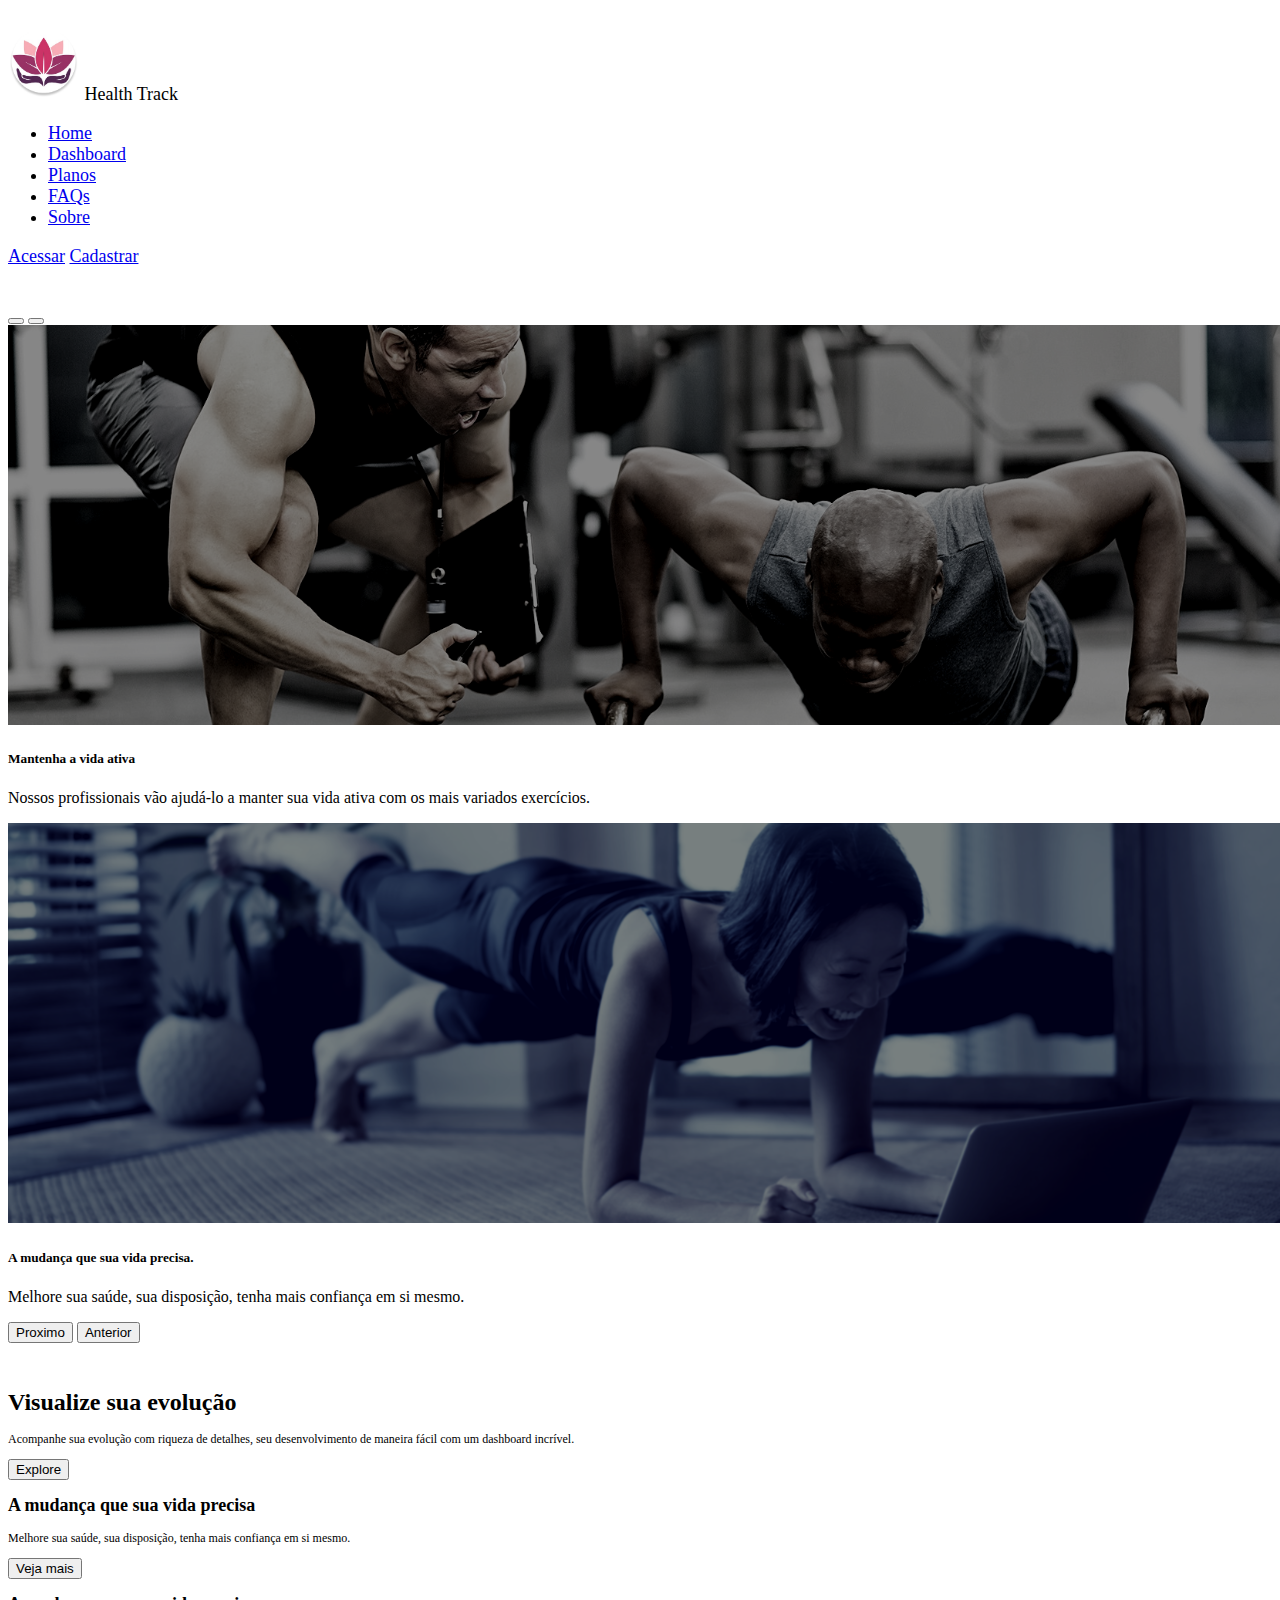
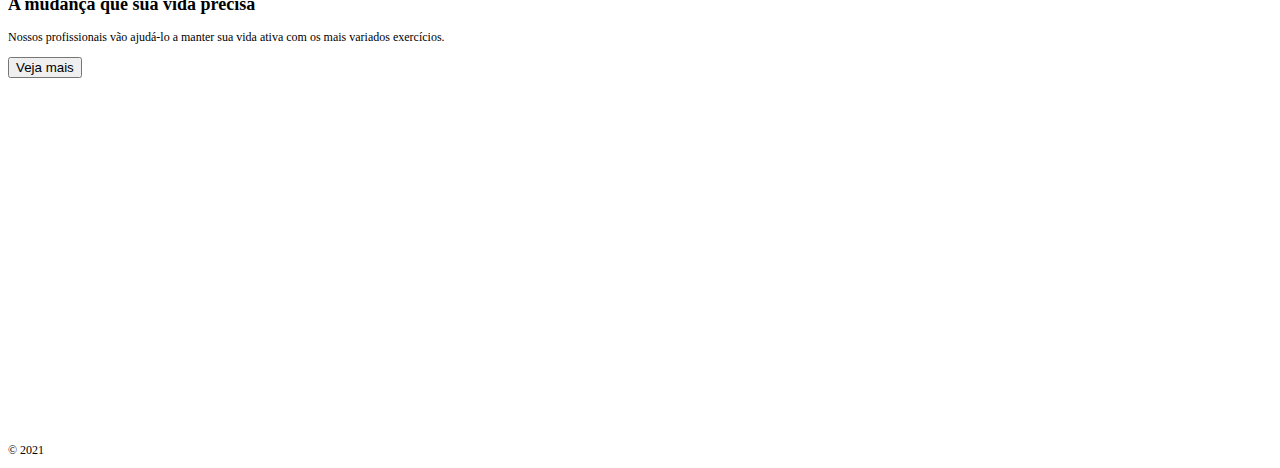
<file: index.html>
<!doctype html>
<html lang="pt-br">
  <head>
    <meta charset="utf-8">
    <meta name="viewport" content="width=device-width, initial-scale=1">

    <link href="https://cdn.jsdelivr.net/npm/bootstrap@5.0.0-beta3/dist/css/bootstrap.min.css" rel="stylesheet" integrity="sha384-eOJMYsd53ii+scO/bJGFsiCZc+5NDVN2yr8+0RDqr0Ql0h+rP48ckxlpbzKgwra6" crossorigin="anonymous">

    <link href="styles.css" rel="stylesheet">

    <title>Dashboard - HealthTrack</title>
  </head>
  <body>
    <div class="container">
      <div class="row">
        <header>
          <div class="container">
            <header class="d-flex flex-wrap align-items-center justify-content-center justify-content-md-between py-3 mb-4 border-bottom">
              <img class="mb-4" src="imagens/logo_healthtrack.png" alt="" width="72" height="72">
              <span class="fs-4">Health Track</span>
        
              <ul class="nav col-12 col-md-auto mb-2 justify-content-center mb-md-0">
                <li><a href="index.html" class="nav-link px-2 link-secondary">Home</a></li>
                <li><a href="dashboard.html" class="nav-link px-2 link-dark">Dashboard</a></li>
                <li><a href="planos.html" class="nav-link px-2 link-dark">Planos</a></li>
                <li><a href="#" class="nav-link px-2 link-dark">FAQs</a></li>
                <li><a href="#" class="nav-link px-2 link-dark">Sobre</a></li>
              </ul>
        
              <div class="col-md-3 text-end">
                <a href="login_email.html" class="btn btn-outline-primary me-2" role="button">Acessar</a>
                <a href="cadastro.html" class="btn btn-primary" role="button">Cadastrar</a>
              </div>
            </header>
          </div>
        </header>
      </div>

      <div class="row">
        <div id="carouselExampleCaptions" class="carousel slide" data-bs-ride="carousel">
          <div class="carousel-indicators dark-overlay">
            <button type="button" data-bs-target="#carouselExampleCaptions" data-bs-slide-to="0" class="active" aria-current="true" aria-label="Slide 1"></button>
            <button type="button" data-bs-target="#carouselExampleCaptions" data-bs-slide-to="1" aria-label="Slide 2"></button>
          </div>
          <div class="carousel-inner">
            <div class="carousel-item active">
              <img src="imagens/carousel-personaltrainer.png" class="img-carousel bd-placeholder-img bd-placeholder-img-lg d-block w-100" width="1296" height="400" xmlns="http://www.w3.org/2000/svg" role="img" aria-label="Placeholder: First slide" preserveAspectRatio="xMidYMid slice" focusable="false">
              <!--<svg class="bd-placeholder-img bd-placeholder-img-lg d-block w-100" width="800" height="400" xmlns="http://www.w3.org/2000/svg" role="img" aria-label="Placeholder: First slide" preserveAspectRatio="xMidYMid slice" focusable="false">
                <title>Pessoas</title>
                <rect width="100%" height="100%" fill="#777"/>
                <text x="50%" y="50%" fill="#555" dy=".3em">Vida ativa</text>
              </svg>-->

              <div class="carousel-caption d-none d-md-block">
                <h5>Mantenha a vida ativa</h5>
                <p>Nossos profissionais vão ajudá-lo a manter sua vida ativa com os mais variados exercícios.</p>
              </div>
            </div>
            <!--<div class="carousel-item">
              <img src="imagens/carousel-graficos.png" class="img-carousel bd-placeholder-img bd-placeholder-img-lg d-block w-100" width="1296" height="400" xmlns="http://www.w3.org/2000/svg" role="img" aria-label="Placeholder: First slide" preserveAspectRatio="xMidYMid slice" focusable="false">
              <svg class="bd-placeholder-img bd-placeholder-img-lg d-block w-100" width="800" height="400" xmlns="http://www.w3.org/2000/svg" role="img" aria-label="Placeholder: Second slide" preserveAspectRatio="xMidYMid slice" focusable="false">
                <title>Graficos</title>
                <rect width="100%" height="100%" fill="#666"/>
                <text x="50%" y="50%" fill="#444" dy=".3em">Dashboard intuitivo</text>
              </svg>

              <div class="carousel-caption d-none d-md-block text-dark">
                <h5>Veja todo seu desenvolvimento</h5>
                <p>Acompanhe seu desenvolvimento de maneira fácil com um dashboard incrível.</p>
              </div>
            </div>-->
            <div class="carousel-item">
              <img src="imagens/carousel-onlineexercise.png" class="img-carousel bd-placeholder-img bd-placeholder-img-lg d-block w-100" width="1296" height="400" xmlns="http://www.w3.org/2000/svg" role="img" aria-label="Placeholder: Second slide" preserveAspectRatio="xMidYMid slice" focusable="false">
              <!--<svg class="bd-placeholder-img bd-placeholder-img-lg d-block w-100" width="800" height="400" xmlns="http://www.w3.org/2000/svg" role="img" aria-label="Placeholder: Third slide" preserveAspectRatio="xMidYMid slice" focusable="false">
                <title>Walpaper</title>
                <rect width="100%" height="100%" fill="#555"/>
                <text x="50%" y="50%" fill="#333" dy=".3em">Vida saudável</text>
              </svg>-->

              <div class="carousel-caption d-none d-md-block">
                <h5>A mudança que sua vida precisa.</h5>
                <p>Melhore sua saúde, sua disposição, tenha mais confiança em si mesmo.</p>
              </div>
            </div>
          </div>
          <button class="carousel-control-prev" type="button" data-bs-target="#carouselExampleCaptions"  data-bs-slide="prev">
            <span class="carousel-control-prev-icon" aria-hidden="true"></span>
            <span class="visually-hidden">Proximo</span>
          </button>
          <button class="carousel-control-next" type="button" data-bs-target="#carouselExampleCaptions"  data-bs-slide="next">
            <span class="carousel-control-next-icon" aria-hidden="true"></span>
            <span class="visually-hidden">Anterior</span>
          </button>
        </div>
      </div>
      <div class="row">
        <main>

          <div class="p-5 mb-4 bg-light rounded-3">
            <div class="container-fluid py-5">
              <h1 class="display-5 fw-bold">Visualize sua evolução</h1>
              <p class="col-md-8 fs-4">Acompanhe sua evolução com riqueza de detalhes, seu desenvolvimento de maneira fácil com um dashboard incrível.</p>
              <button class="btn btn-primary btn-lg" type="button">Explore</button>
            </div>
          </div>

          <div class="row align-items-md-stretch">
            <div class="col-md-6">
              <div class="h-100 p-5 text-white bg-dark rounded-3">
                <h2>A mudança que sua vida precisa</h2>
                <p>Melhore sua saúde, sua disposição, tenha mais confiança em si mesmo.</p>
                <button class="btn btn-outline-light" type="button">Veja mais</button>
              </div>
            </div>

            <div class="col-md-6">
              <div class="h-100 p-5 bg-light border rounded-3">
                <h2>A mudança que sua vida precisa</h2>
                <p>Nossos profissionais vão ajudá-lo a manter sua vida ativa com os mais variados exercícios.</p>
                <button class="btn btn-outline-secondary" type="button">Veja mais</button>
              </div>
            </div>
          </div>
          

        </main>
      </div>

      <div class="row">
        <footer class="pt-3 mt-4 text-muted border-top">
          &copy; 2021
        </footer>
      </div>
    </div>

    <script src="https://cdn.jsdelivr.net/npm/bootstrap@5.0.0-beta3/dist/js/bootstrap.bundle.min.js" integrity="sha384-JEW9xMcG8R+pH31jmWH6WWP0WintQrMb4s7ZOdauHnUtxwoG2vI5DkLtS3qm9Ekf" crossorigin="anonymous"></script>
  </body>
</html>
</file>
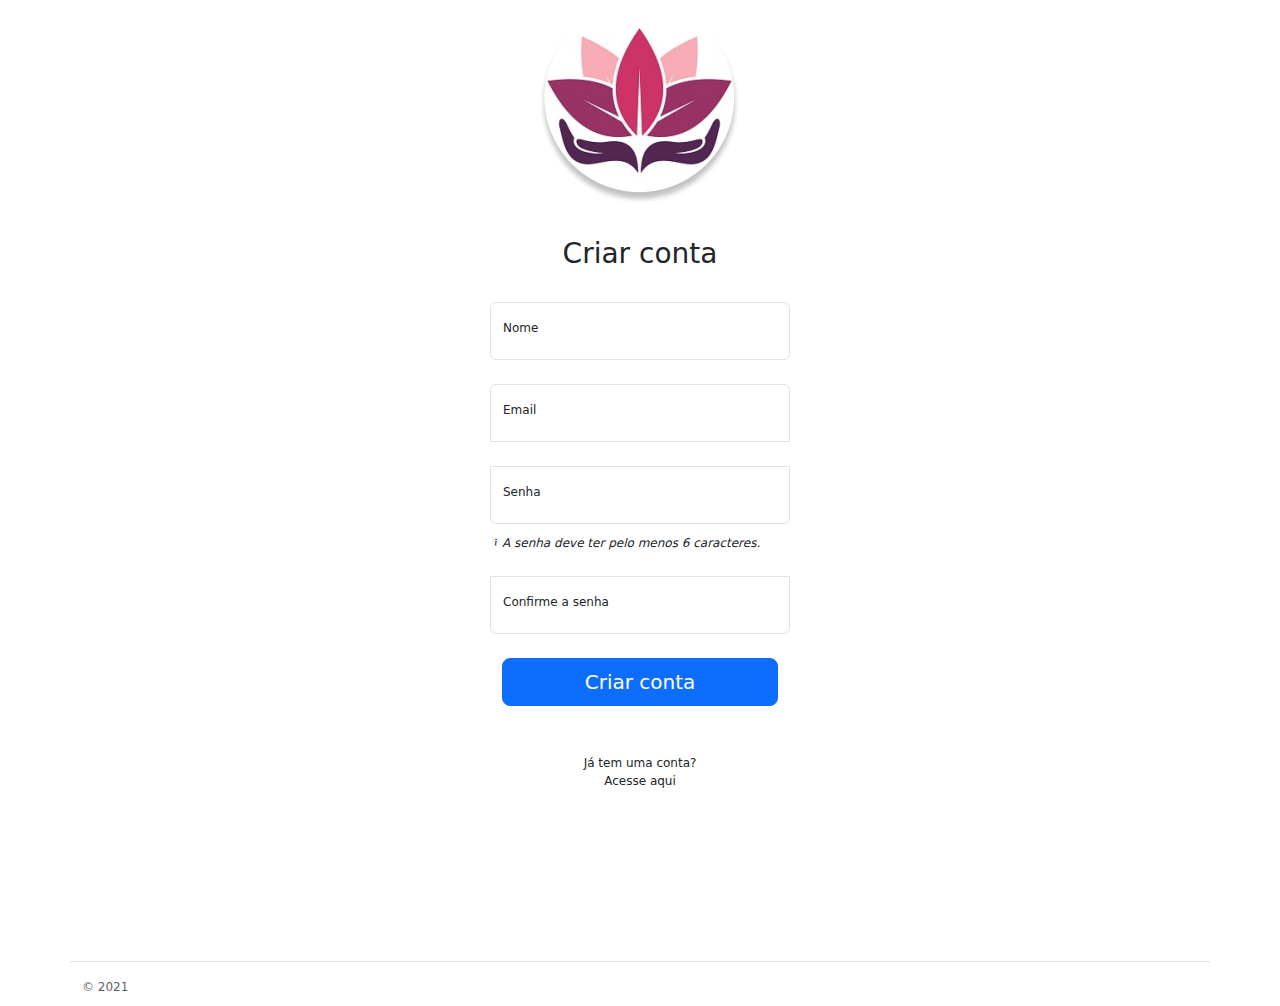
<file: cadastro.html>
<!doctype html>
<html lang="pt-br">
  <head>
    <meta charset="utf-8" />
    <meta name="viewport" content="width=device-width, initial-scale=1" />

    <link href="https://cdn.jsdelivr.net/npm/bootstrap@5.0.0-beta3/dist/css/bootstrap.min.css" rel="stylesheet"/>

    <link rel="stylesheet" href="https://cdn.jsdelivr.net/npm/bootstrap-icons@1.4.1/font/bootstrap-icons.css">
    <link href="styles.css" rel="stylesheet">

    <title>Criar conta - HealthTrack</title>
  </head>

  <body class="text-center">
    <div class="container">
      <img class="mb-4" src="imagens/logo_healthtrack.png" alt="" width="213" height="213">
      <h1 class="h3 mb-3 fw-normal">Criar conta</h1>
      <div class="row">
        <main class="form-login">
          <form>

            <div class="form-floating">
              <input type="name" class="form-control mb-4" id="floatingInput" placeholder="NomeCompleto">
              <label for="floatingInput">Nome</label>
            </div>

            <div class="form-floating">
              <input type="email" class="form-control mb-4" id="floatingInput" placeholder="name@example.com">
              <label for="floatingInput">Email</label>
            </div>
      
            <div class="form-floating">
              <input type="password" class="form-control" id="floatingPassword" placeholder="Senha">
              <label for="floatingPassword">Senha</label>
              <p class="mb-4"><i class="bi bi-info">A senha deve ter pelo menos 6 caracteres.</i></p>
            </div>

            <div class="form-floating">
              <input type="password" class="form-control mb-4" id="floatingPassword" placeholder="Senha">
              <label for="floatingPassword">Confirme a senha</label>
            </div>

            <div class="container">
              <a href="conta_criada.html"><button class="w-100 btn btn-lg btn-primary" type="button">Criar conta</button></a>
            </div>
    
          </form>

          <div class="container py-5">
            <p class="text-center">Já tem uma conta?
            <a href="login_email.html" class="nav-link link-blue">Acesse aqui</a></p>
          </div>

        </main>
      </div>
      <div class="row">
        <footer class="pt-3 mt-4 text-muted border-top">
          &copy; 2021
        </footer>
      </div>
    </div>

  </body>
</html>
</file>
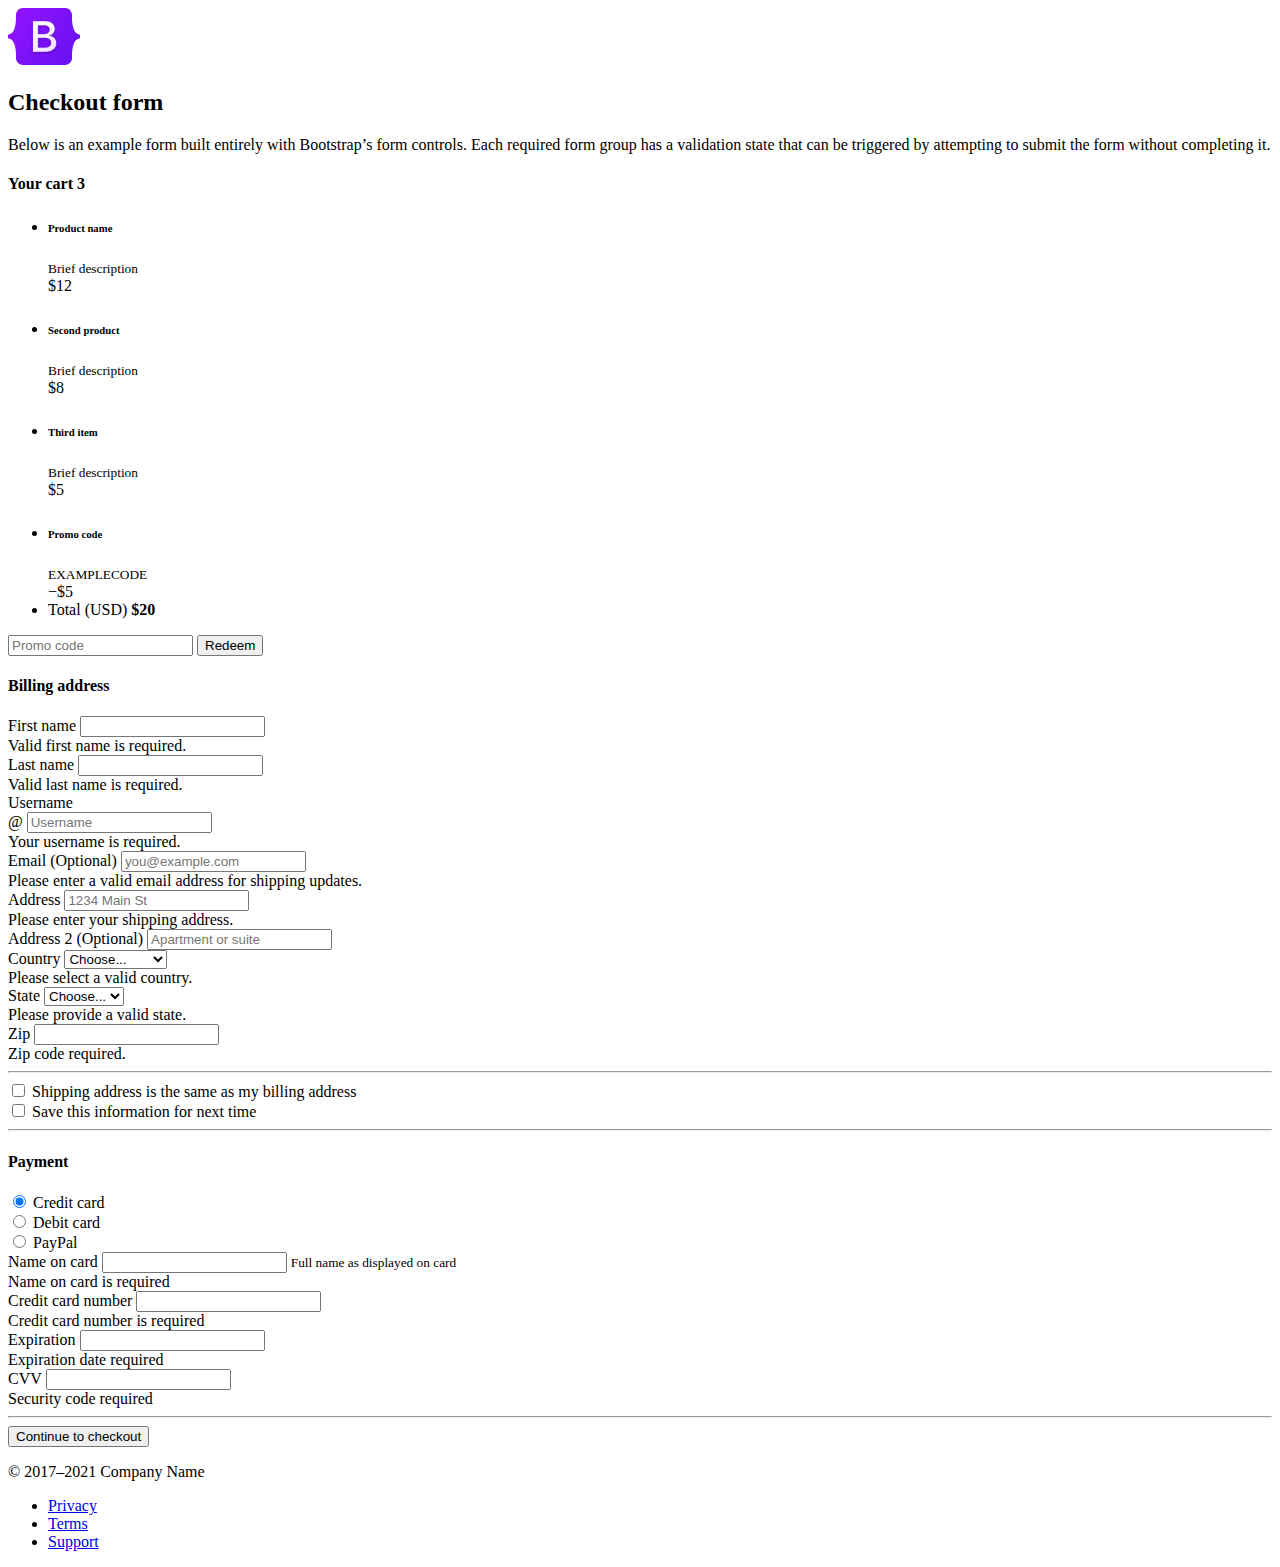
<file: cadastro_cartao.html>
<!doctype html>
<html lang="en">
  <head>
    <meta charset="utf-8">
    <meta name="viewport" content="width=device-width, initial-scale=1">

  </head>
  <body class="bg-light">
    
<div class="container">
  <main>
    <div class="py-5 text-center">
      <img class="d-block mx-auto mb-4" src="../assets/brand/bootstrap-logo.svg" alt="" width="72" height="57">
      <h2>Checkout form</h2>
      <p class="lead">Below is an example form built entirely with Bootstrap’s form controls. Each required form group has a validation state that can be triggered by attempting to submit the form without completing it.</p>
    </div>

    <div class="row g-5">
      <div class="col-md-5 col-lg-4 order-md-last">
        <h4 class="d-flex justify-content-between align-items-center mb-3">
          <span class="text-primary">Your cart</span>
          <span class="badge bg-primary rounded-pill">3</span>
        </h4>
        <ul class="list-group mb-3">
          <li class="list-group-item d-flex justify-content-between lh-sm">
            <div>
              <h6 class="my-0">Product name</h6>
              <small class="text-muted">Brief description</small>
            </div>
            <span class="text-muted">$12</span>
          </li>
          <li class="list-group-item d-flex justify-content-between lh-sm">
            <div>
              <h6 class="my-0">Second product</h6>
              <small class="text-muted">Brief description</small>
            </div>
            <span class="text-muted">$8</span>
          </li>
          <li class="list-group-item d-flex justify-content-between lh-sm">
            <div>
              <h6 class="my-0">Third item</h6>
              <small class="text-muted">Brief description</small>
            </div>
            <span class="text-muted">$5</span>
          </li>
          <li class="list-group-item d-flex justify-content-between bg-light">
            <div class="text-success">
              <h6 class="my-0">Promo code</h6>
              <small>EXAMPLECODE</small>
            </div>
            <span class="text-success">−$5</span>
          </li>
          <li class="list-group-item d-flex justify-content-between">
            <span>Total (USD)</span>
            <strong>$20</strong>
          </li>
        </ul>

        <form class="card p-2">
          <div class="input-group">
            <input type="text" class="form-control" placeholder="Promo code">
            <button type="submit" class="btn btn-secondary">Redeem</button>
          </div>
        </form>
      </div>
      <div class="col-md-7 col-lg-8">
        <h4 class="mb-3">Billing address</h4>
        <form class="needs-validation" novalidate>
          <div class="row g-3">
            <div class="col-sm-6">
              <label for="firstName" class="form-label">First name</label>
              <input type="text" class="form-control" id="firstName" placeholder="" value="" required>
              <div class="invalid-feedback">
                Valid first name is required.
              </div>
            </div>

            <div class="col-sm-6">
              <label for="lastName" class="form-label">Last name</label>
              <input type="text" class="form-control" id="lastName" placeholder="" value="" required>
              <div class="invalid-feedback">
                Valid last name is required.
              </div>
            </div>

            <div class="col-12">
              <label for="username" class="form-label">Username</label>
              <div class="input-group has-validation">
                <span class="input-group-text">@</span>
                <input type="text" class="form-control" id="username" placeholder="Username" required>
              <div class="invalid-feedback">
                  Your username is required.
                </div>
              </div>
            </div>

            <div class="col-12">
              <label for="email" class="form-label">Email <span class="text-muted">(Optional)</span></label>
              <input type="email" class="form-control" id="email" placeholder="you@example.com">
              <div class="invalid-feedback">
                Please enter a valid email address for shipping updates.
              </div>
            </div>

            <div class="col-12">
              <label for="address" class="form-label">Address</label>
              <input type="text" class="form-control" id="address" placeholder="1234 Main St" required>
              <div class="invalid-feedback">
                Please enter your shipping address.
              </div>
            </div>

            <div class="col-12">
              <label for="address2" class="form-label">Address 2 <span class="text-muted">(Optional)</span></label>
              <input type="text" class="form-control" id="address2" placeholder="Apartment or suite">
            </div>

            <div class="col-md-5">
              <label for="country" class="form-label">Country</label>
              <select class="form-select" id="country" required>
                <option value="">Choose...</option>
                <option>United States</option>
              </select>
              <div class="invalid-feedback">
                Please select a valid country.
              </div>
            </div>

            <div class="col-md-4">
              <label for="state" class="form-label">State</label>
              <select class="form-select" id="state" required>
                <option value="">Choose...</option>
                <option>California</option>
              </select>
              <div class="invalid-feedback">
                Please provide a valid state.
              </div>
            </div>

            <div class="col-md-3">
              <label for="zip" class="form-label">Zip</label>
              <input type="text" class="form-control" id="zip" placeholder="" required>
              <div class="invalid-feedback">
                Zip code required.
              </div>
            </div>
          </div>

          <hr class="my-4">

          <div class="form-check">
            <input type="checkbox" class="form-check-input" id="same-address">
            <label class="form-check-label" for="same-address">Shipping address is the same as my billing address</label>
          </div>

          <div class="form-check">
            <input type="checkbox" class="form-check-input" id="save-info">
            <label class="form-check-label" for="save-info">Save this information for next time</label>
          </div>

          <hr class="my-4">

          <h4 class="mb-3">Payment</h4>

          <div class="my-3">
            <div class="form-check">
              <input id="credit" name="paymentMethod" type="radio" class="form-check-input" checked required>
              <label class="form-check-label" for="credit">Credit card</label>
            </div>
            <div class="form-check">
              <input id="debit" name="paymentMethod" type="radio" class="form-check-input" required>
              <label class="form-check-label" for="debit">Debit card</label>
            </div>
            <div class="form-check">
              <input id="paypal" name="paymentMethod" type="radio" class="form-check-input" required>
              <label class="form-check-label" for="paypal">PayPal</label>
            </div>
          </div>

          <div class="row gy-3">
            <div class="col-md-6">
              <label for="cc-name" class="form-label">Name on card</label>
              <input type="text" class="form-control" id="cc-name" placeholder="" required>
              <small class="text-muted">Full name as displayed on card</small>
              <div class="invalid-feedback">
                Name on card is required
              </div>
            </div>

            <div class="col-md-6">
              <label for="cc-number" class="form-label">Credit card number</label>
              <input type="text" class="form-control" id="cc-number" placeholder="" required>
              <div class="invalid-feedback">
                Credit card number is required
              </div>
            </div>

            <div class="col-md-3">
              <label for="cc-expiration" class="form-label">Expiration</label>
              <input type="text" class="form-control" id="cc-expiration" placeholder="" required>
              <div class="invalid-feedback">
                Expiration date required
              </div>
            </div>

            <div class="col-md-3">
              <label for="cc-cvv" class="form-label">CVV</label>
              <input type="text" class="form-control" id="cc-cvv" placeholder="" required>
              <div class="invalid-feedback">
                Security code required
              </div>
            </div>
          </div>

          <hr class="my-4">

          <button class="w-100 btn btn-primary btn-lg" type="submit">Continue to checkout</button>
        </form>
      </div>
    </div>
  </main>

  <footer class="my-5 pt-5 text-muted text-center text-small">
    <p class="mb-1">&copy; 2017–2021 Company Name</p>
    <ul class="list-inline">
      <li class="list-inline-item"><a href="#">Privacy</a></li>
      <li class="list-inline-item"><a href="#">Terms</a></li>
      <li class="list-inline-item"><a href="#">Support</a></li>
    </ul>
  </footer>
</div>


    <script src="../assets/dist/js/bootstrap.bundle.min.js"></script>

      <script src="form-validation.js"></script>
  </body>
</html>
</file>
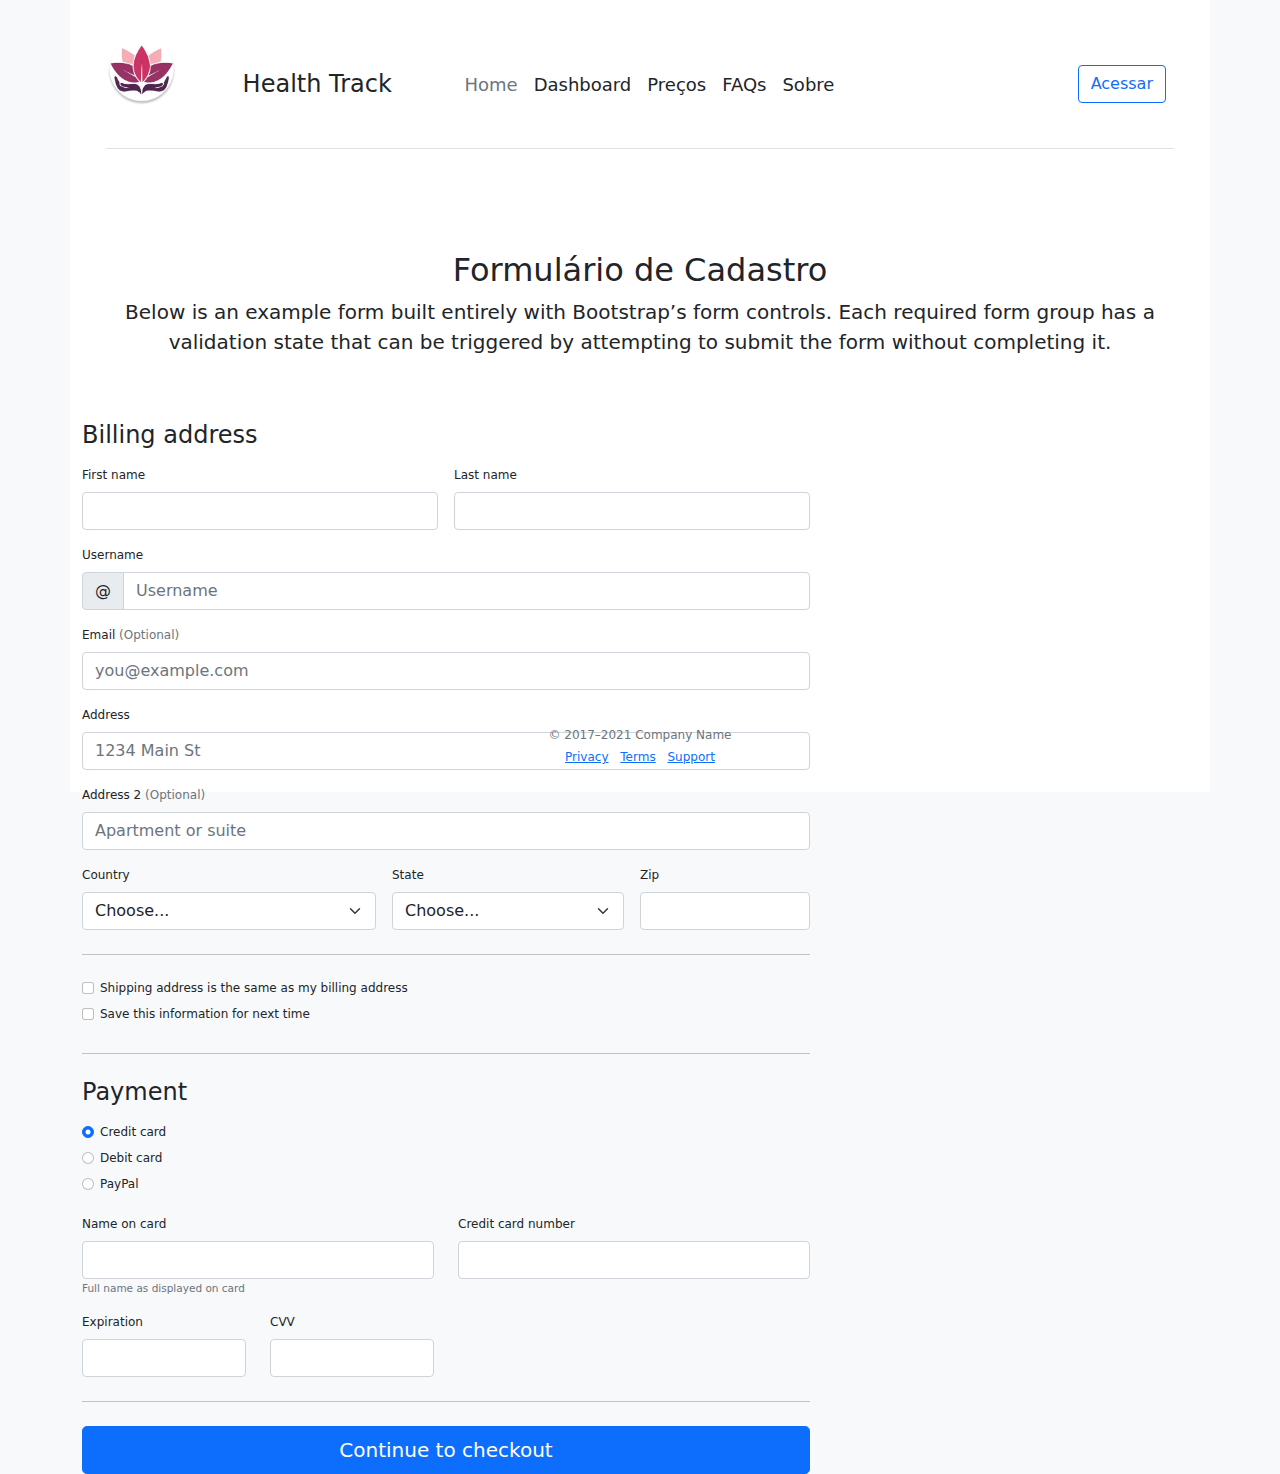
<file: cadastro_completo.html>
<!doctype html>
<html lang="pt-br">
  <head>
    <meta charset="utf-8">
    <meta name="viewport" content="width=device-width, initial-scale=1">

    <link href="https://cdn.jsdelivr.net/npm/bootstrap@5.0.0-beta3/dist/css/bootstrap.min.css" rel="stylesheet" integrity="sha384-eOJMYsd53ii+scO/bJGFsiCZc+5NDVN2yr8+0RDqr0Ql0h+rP48ckxlpbzKgwra6" crossorigin="anonymous">
    <!-- Bootstrap core CSS -->
    <link href="assets/dist/css/bootstrap.min.css" rel="stylesheet">
    <link href="styles.css" rel="stylesheet">

    <title>Cadastro - HealthTrack</title>
  </head>
  <body class="bg-light">
    
<div class="container">
  <main>
    <div class="row">
      <header>
        <div class="container">
          <header class="d-flex flex-wrap align-items-center justify-content-center justify-content-md-between py-3 mb-4 border-bottom">
            <img class="mb-4" src="imagens/logo_healthtrack.png" alt="" width="72" height="72">
            <span class="fs-4">Health Track</span>
      
            <ul class="nav col-12 col-md-auto mb-2 justify-content-center mb-md-0">
              <li><a href="index.html" class="nav-link px-2 link-secondary">Home</a></li>
              <li><a href="dashboard.html" class="nav-link px-2 link-dark">Dashboard</a></li>
              <li><a href="precos.html" class="nav-link px-2 link-dark">Preços</a></li>
              <li><a href="#" class="nav-link px-2 link-dark">FAQs</a></li>
              <li><a href="#" class="nav-link px-2 link-dark">Sobre</a></li>
            </ul>
      
            <div class="col-md-3 text-end">
              <a href="login.html" class="btn btn-outline-primary me-2" role="button">Acessar</a>
            </div>
          </header>
        </div>
      </header>
    </div>
    <div class="py-5 text-center">
      <h2>Formulário de Cadastro</h2>
      <p class="lead">Below is an example form built entirely with Bootstrap’s form controls. Each required form group has a validation state that can be triggered by attempting to submit the form without completing it.</p>
    </div>

    <div class="row g-5">
      <div class="col-md-7 col-lg-8">
        <h4 class="mb-3">Billing address</h4>
        <form class="needs-validation" novalidate>
          <div class="row g-3">
            <div class="col-sm-6">
              <label for="firstName" class="form-label">First name</label>
              <input type="text" class="form-control" id="firstName" placeholder="" value="" required>
              <div class="invalid-feedback">
                Valid first name is required.
              </div>
            </div>

            <div class="col-sm-6">
              <label for="lastName" class="form-label">Last name</label>
              <input type="text" class="form-control" id="lastName" placeholder="" value="" required>
              <div class="invalid-feedback">
                Valid last name is required.
              </div>
            </div>

            <div class="col-12">
              <label for="username" class="form-label">Username</label>
              <div class="input-group has-validation">
                <span class="input-group-text">@</span>
                <input type="text" class="form-control" id="username" placeholder="Username" required>
              <div class="invalid-feedback">
                  Your username is required.
                </div>
              </div>
            </div>

            <div class="col-12">
              <label for="email" class="form-label">Email <span class="text-muted">(Optional)</span></label>
              <input type="email" class="form-control" id="email" placeholder="you@example.com">
              <div class="invalid-feedback">
                Please enter a valid email address for shipping updates.
              </div>
            </div>

            <div class="col-12">
              <label for="address" class="form-label">Address</label>
              <input type="text" class="form-control" id="address" placeholder="1234 Main St" required>
              <div class="invalid-feedback">
                Please enter your shipping address.
              </div>
            </div>

            <div class="col-12">
              <label for="address2" class="form-label">Address 2 <span class="text-muted">(Optional)</span></label>
              <input type="text" class="form-control" id="address2" placeholder="Apartment or suite">
            </div>

            <div class="col-md-5">
              <label for="country" class="form-label">Country</label>
              <select class="form-select" id="country" required>
                <option value="">Choose...</option>
                <option>United States</option>
              </select>
              <div class="invalid-feedback">
                Please select a valid country.
              </div>
            </div>

            <div class="col-md-4">
              <label for="state" class="form-label">State</label>
              <select class="form-select" id="state" required>
                <option value="">Choose...</option>
                <option>California</option>
              </select>
              <div class="invalid-feedback">
                Please provide a valid state.
              </div>
            </div>

            <div class="col-md-3">
              <label for="zip" class="form-label">Zip</label>
              <input type="text" class="form-control" id="zip" placeholder="" required>
              <div class="invalid-feedback">
                Zip code required.
              </div>
            </div>
          </div>

          <hr class="my-4">

          <div class="form-check">
            <input type="checkbox" class="form-check-input" id="same-address">
            <label class="form-check-label" for="same-address">Shipping address is the same as my billing address</label>
          </div>

          <div class="form-check">
            <input type="checkbox" class="form-check-input" id="save-info">
            <label class="form-check-label" for="save-info">Save this information for next time</label>
          </div>

          <hr class="my-4">

          <h4 class="mb-3">Payment</h4>

          <div class="my-3">
            <div class="form-check">
              <input id="credit" name="paymentMethod" type="radio" class="form-check-input" checked required>
              <label class="form-check-label" for="credit">Credit card</label>
            </div>
            <div class="form-check">
              <input id="debit" name="paymentMethod" type="radio" class="form-check-input" required>
              <label class="form-check-label" for="debit">Debit card</label>
            </div>
            <div class="form-check">
              <input id="paypal" name="paymentMethod" type="radio" class="form-check-input" required>
              <label class="form-check-label" for="paypal">PayPal</label>
            </div>
          </div>

          <div class="row gy-3">
            <div class="col-md-6">
              <label for="cc-name" class="form-label">Name on card</label>
              <input type="text" class="form-control" id="cc-name" placeholder="" required>
              <small class="text-muted">Full name as displayed on card</small>
              <div class="invalid-feedback">
                Name on card is required
              </div>
            </div>

            <div class="col-md-6">
              <label for="cc-number" class="form-label">Credit card number</label>
              <input type="text" class="form-control" id="cc-number" placeholder="" required>
              <div class="invalid-feedback">
                Credit card number is required
              </div>
            </div>

            <div class="col-md-3">
              <label for="cc-expiration" class="form-label">Expiration</label>
              <input type="text" class="form-control" id="cc-expiration" placeholder="" required>
              <div class="invalid-feedback">
                Expiration date required
              </div>
            </div>

            <div class="col-md-3">
              <label for="cc-cvv" class="form-label">CVV</label>
              <input type="text" class="form-control" id="cc-cvv" placeholder="" required>
              <div class="invalid-feedback">
                Security code required
              </div>
            </div>
          </div>

          <hr class="my-4">

          <button class="w-100 btn btn-primary btn-lg" type="submit">Continue to checkout</button>
        </form>
      </div>
    </div>
  </main>

  <footer class="my-5 pt-5 text-muted text-center text-small">
    <p class="mb-1">&copy; 2017–2021 Company Name</p>
    <ul class="list-inline">
      <li class="list-inline-item"><a href="#">Privacy</a></li>
      <li class="list-inline-item"><a href="#">Terms</a></li>
      <li class="list-inline-item"><a href="#">Support</a></li>
    </ul>
  </footer>
</div>


    <script src="../assets/dist/js/bootstrap.bundle.min.js"></script>

      <script src="form-validation.js"></script>
  </body>
</html>
</file>
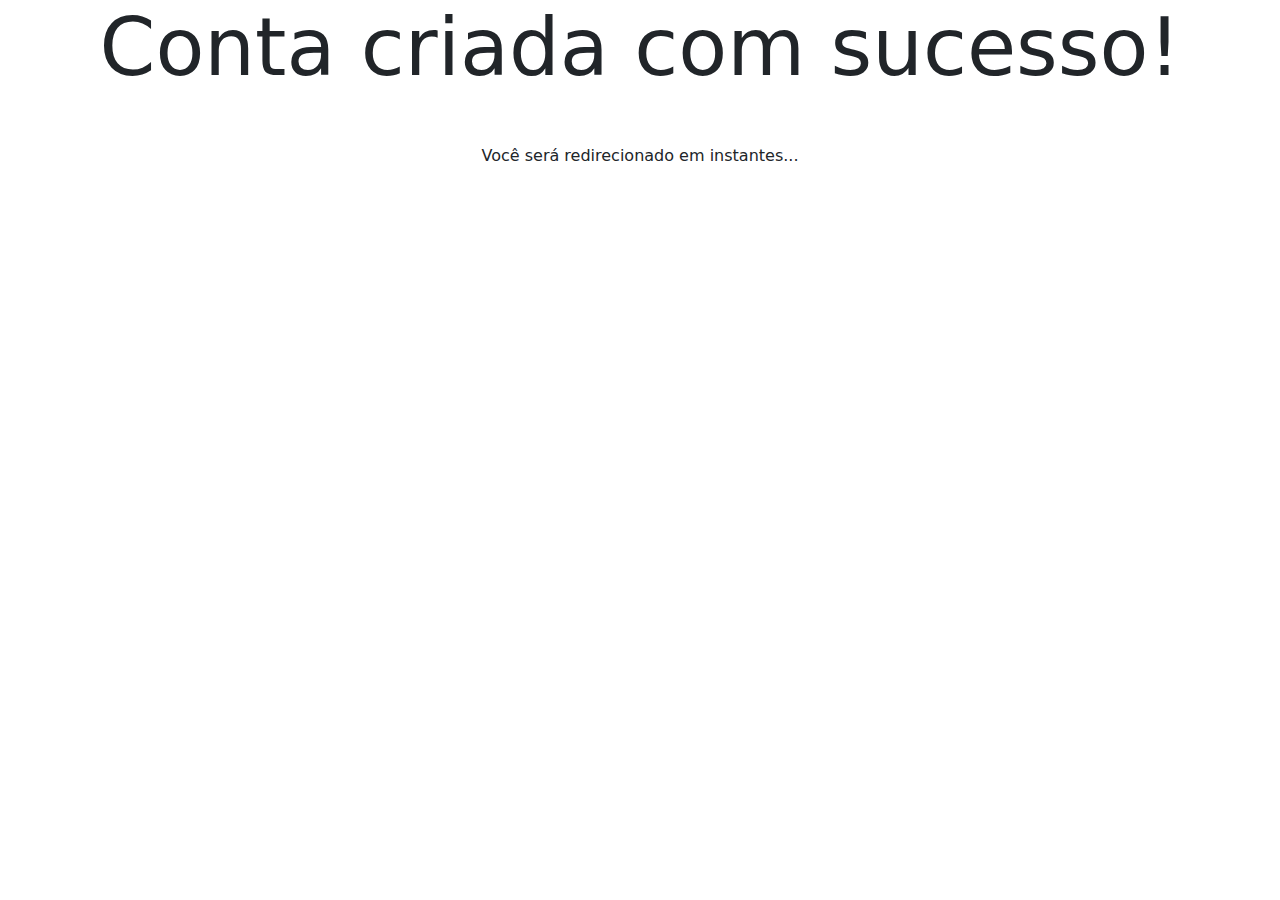
<file: conta_criada.html>
<!doctype html>
<html lang="pt-br">
  <head>
    <meta charset="utf-8" />
    <meta name="viewport" content="width=device-width, initial-scale=1" />
    <meta http-equiv='refresh' content='2; URL=dashboard.html'>
    <link href="https://cdn.jsdelivr.net/npm/bootstrap@5.0.0-beta3/dist/css/bootstrap.min.css" rel="stylesheet"/>

    <link rel="stylesheet" href="https://cdn.jsdelivr.net/npm/bootstrap-icons@1.4.1/font/bootstrap-icons.css">
    <link href="styles.css" rel="stylesheet">

    <title>Conta Criada - HealthTrack</title>
  </head>
  </head>
  <body class="text-center">
    <div class="box-conta-criada">
      <div>
        <p class="display-1 mb-5">Conta criada com sucesso!</p>
        <p>Você será redirecionado em instantes...</p>
      </div>
    </div>    
  </body>
</html>
</file>
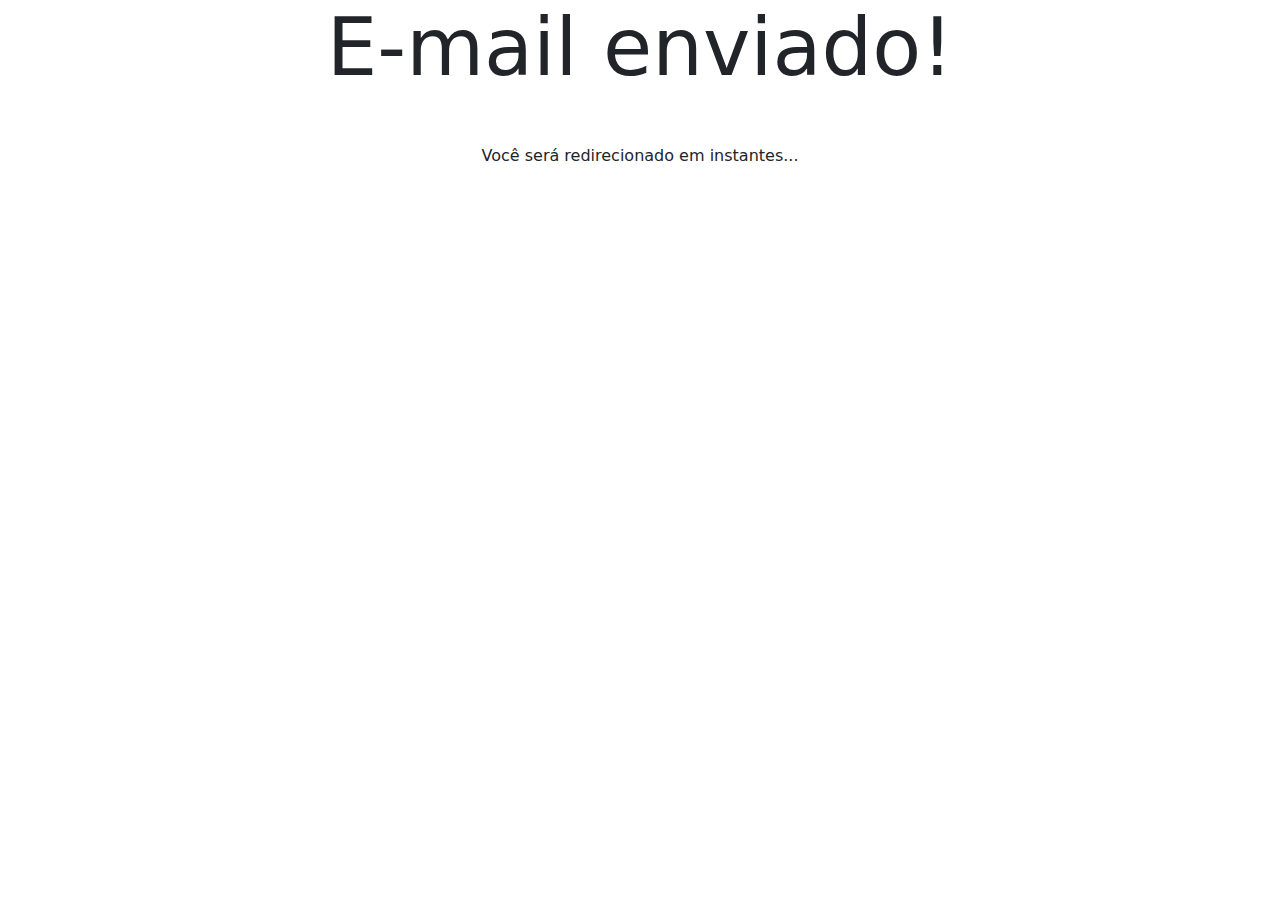
<file: email_enviado.html>
<!doctype html>
<html lang="pt-br">
  <head>
    <meta charset="utf-8" />
    <meta name="viewport" content="width=device-width, initial-scale=1" />
    <meta http-equiv='refresh' content='2; URL=login_email.html'>
    <link href="https://cdn.jsdelivr.net/npm/bootstrap@5.0.0-beta3/dist/css/bootstrap.min.css" rel="stylesheet"/>

    <link rel="stylesheet" href="https://cdn.jsdelivr.net/npm/bootstrap-icons@1.4.1/font/bootstrap-icons.css">
    <link href="styles.css" rel="stylesheet">

    <title>Email Enviado - HealthTrack</title>
  </head>
  </head>
  <body class="text-center">
    <div class="box-conta-criada">
      <div>
        <p class="display-1 mb-5">E-mail enviado!</p>
        <p>Você será redirecionado em instantes...</p>
      </div>
    </div>    
  </body>
</html>
</file>
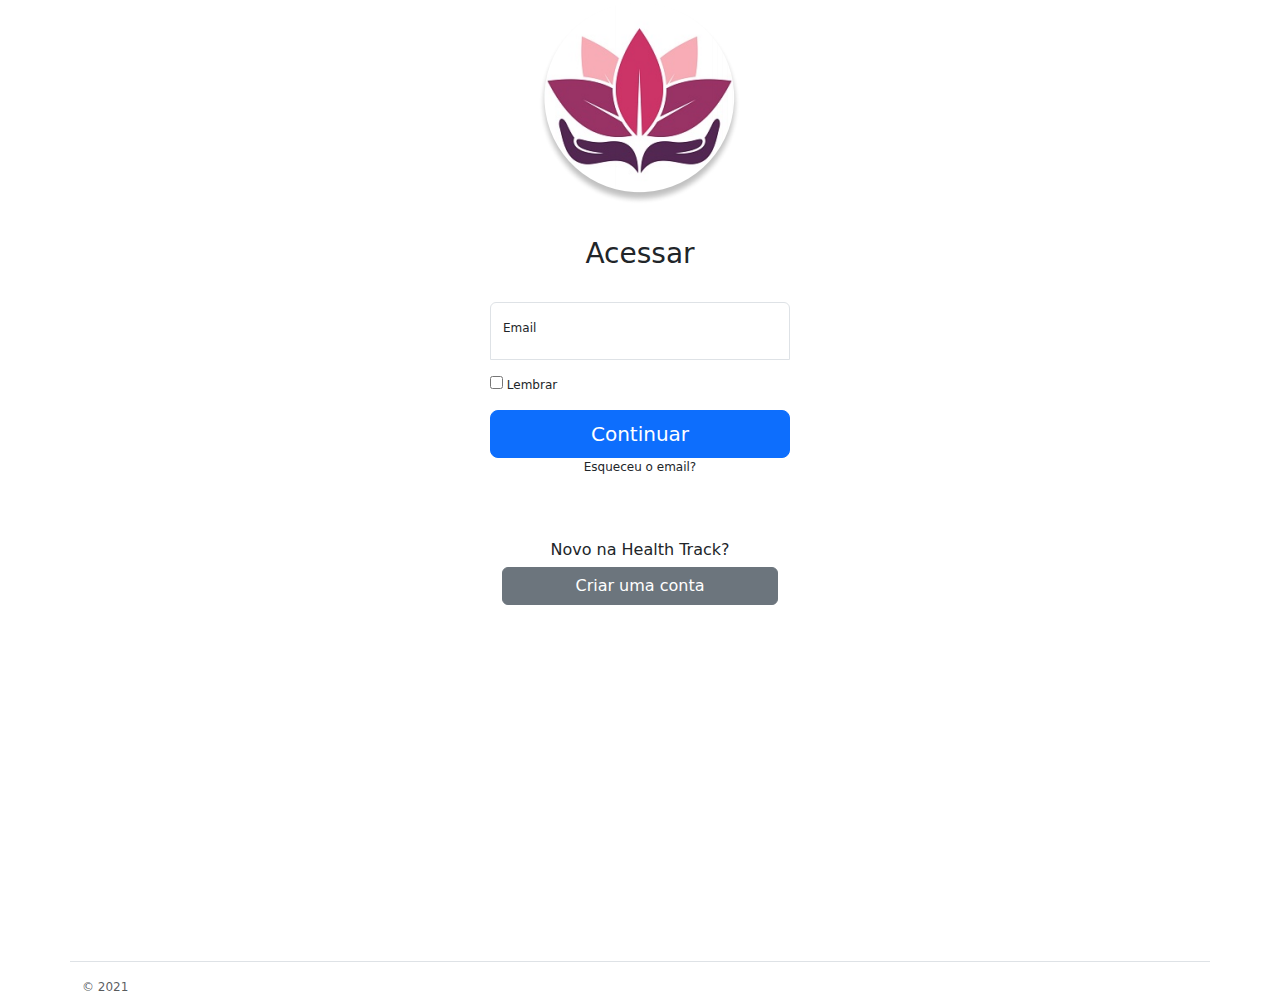
<file: login_email.html>
<!doctype html>
<html lang="pt-br">
  <head>
    <meta charset="utf-8" />
    <meta name="viewport" content="width=device-width, initial-scale=1" />

    <link href="https://cdn.jsdelivr.net/npm/bootstrap@5.0.0-beta3/dist/css/bootstrap.min.css" rel="stylesheet"/>

    <link rel="stylesheet" href="https://cdn.jsdelivr.net/npm/bootstrap-icons@1.4.1/font/bootstrap-icons.css">
    <link href="styles.css" rel="stylesheet">

    <title>Informe o nome de usuário - HealthTrack</title>
  </head>

  <body class="text-center">
    <div class="container">
      <img class="mb-4" src="imagens/logo_healthtrack.png" alt="" width="213" height="213">
      <h1 class="h3 mb-3 fw-normal">Acessar</h1>

      <div class="row">
        <main class="form-login">
          <form>

            <div class="form-floating">
              <input type="email" class="form-control mb-3" id="floatingInput" placeholder="name@example.com">
              <label for="floatingInput">Email</label>
            </div>

            <div class="checkbox mb-3">
              <label><input type="checkbox" value="Lembrar"> Lembrar</label>
            </div>

            <div>
              <a href="login_senha.html"><button class="w-100 btn btn-lg btn-primary" type="button">Continuar</button></a>
            </div>

            <div class="container">
              <p class="text-center"><a href="recuperar_email.html" class="nav-link link-blue">Esqueceu o email?</a></p>
            </div>

            <div class="container py-5">
              <p class="h6 text-center">Novo na Health Track?</p>
              <a href="cadastro.html"><button class="w-100 btn btn-secondary" type="button">Criar uma conta</button></a>
            </div>

          </form>
        </main>
      </div>

      <div class="row">
        <footer class="pt-3 mt-4 text-muted border-top">
          &copy; 2021
        </footer>
      </div>
      
    </div>
  </body>
</html>
</file>
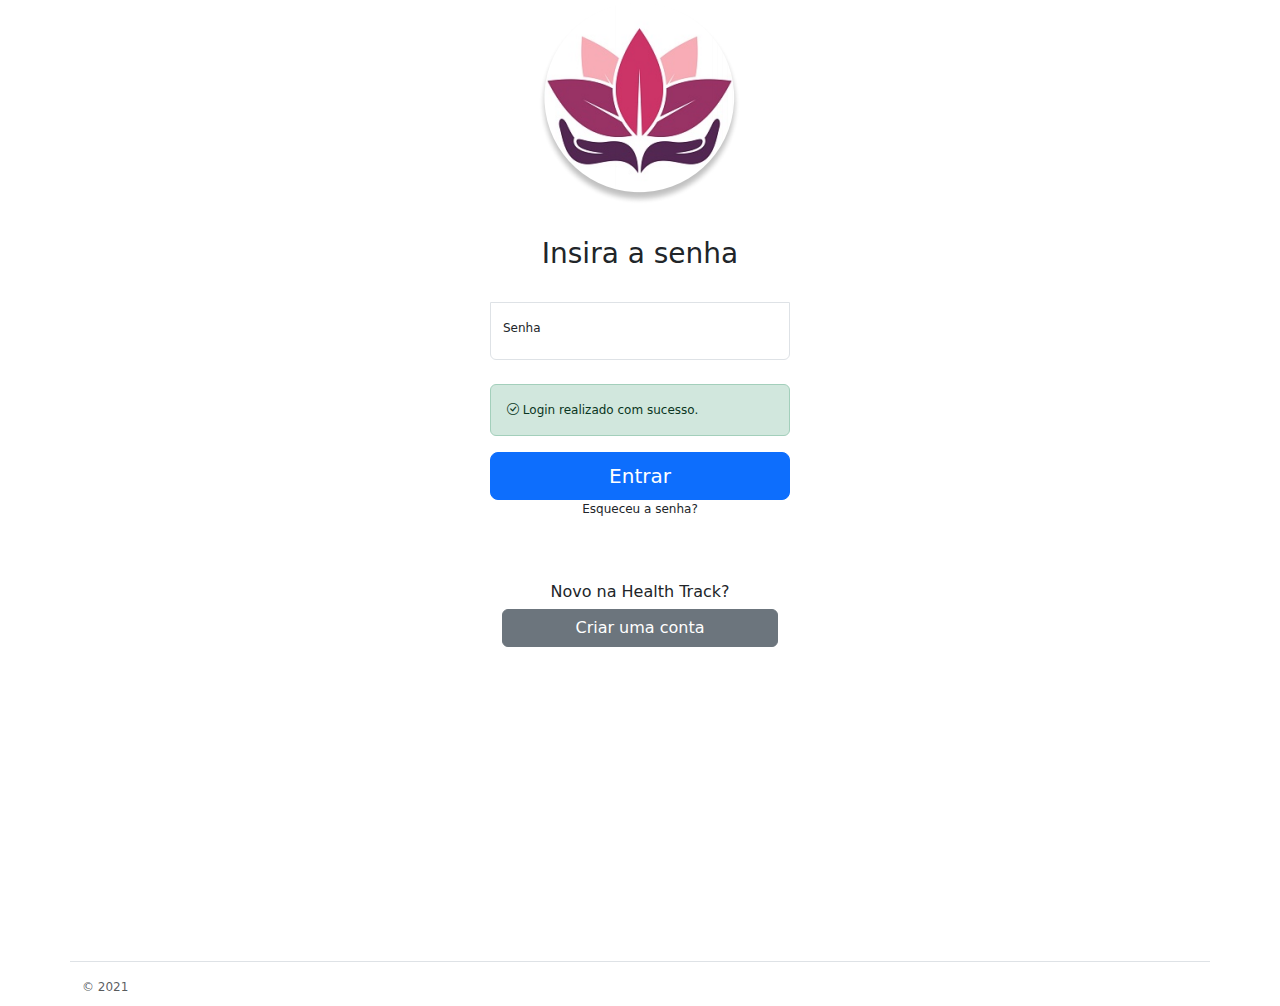
<file: login_senha.html>
<!doctype html>
<html lang="pt-br">
  <head>
    <meta charset="utf-8" />
    <meta name="viewport" content="width=device-width, initial-scale=1" />

    <link href="https://cdn.jsdelivr.net/npm/bootstrap@5.0.0-beta3/dist/css/bootstrap.min.css" rel="stylesheet"/>

    <link rel="stylesheet" href="https://cdn.jsdelivr.net/npm/bootstrap-icons@1.4.1/font/bootstrap-icons.css">
    <link href="styles.css" rel="stylesheet">

    <title>Insira a senha - HealthTrack</title>
  </head>

  <body class="text-center">
    <div class="container">
      <img class="mb-4" src="imagens/logo_healthtrack.png" alt="" width="213" height="213">
      <h1 class="h3 mb-3 fw-normal">Insira a senha</h1>
      <div class="row">
        <main class="form-login">
          <form>
      
            <div class="form-floating">
              <input type="password" class="form-control mb-4" id="floatingPassword" placeholder="Password">
              <label for="floatingPassword">Senha</label>
            </div>

            <div class="alert alert-success" role="alert">
              <i class="bi bi-check-circle"></i>
              Login realizado com sucesso.
            </div>

            <div>
              <a href="dashboard.html">
                <button class="w-100 btn btn-lg btn-primary" type="button">Entrar</button>
              </a>
            </div>

            <div class="container">
              <p class="text-center"><a href="recuperar_senha.html" class="nav-link link-blue">Esqueceu a senha?</a></p>
            </div>

            <div class="container py-5">
              <p class="h6 text-center">Novo na Health Track?</p>
              <a href="cadastro.html">
                <button class="w-100 btn btn-secondary" type="button">Criar uma conta</button>
              </a>
            </div>
    
          </form>
        </main>
      </div>

      <div class="row">
        <footer class="pt-3 mt-4 text-muted border-top">
          &copy; 2021
        </footer>
      </div>

    </div>
  </body>
</html>
</file>
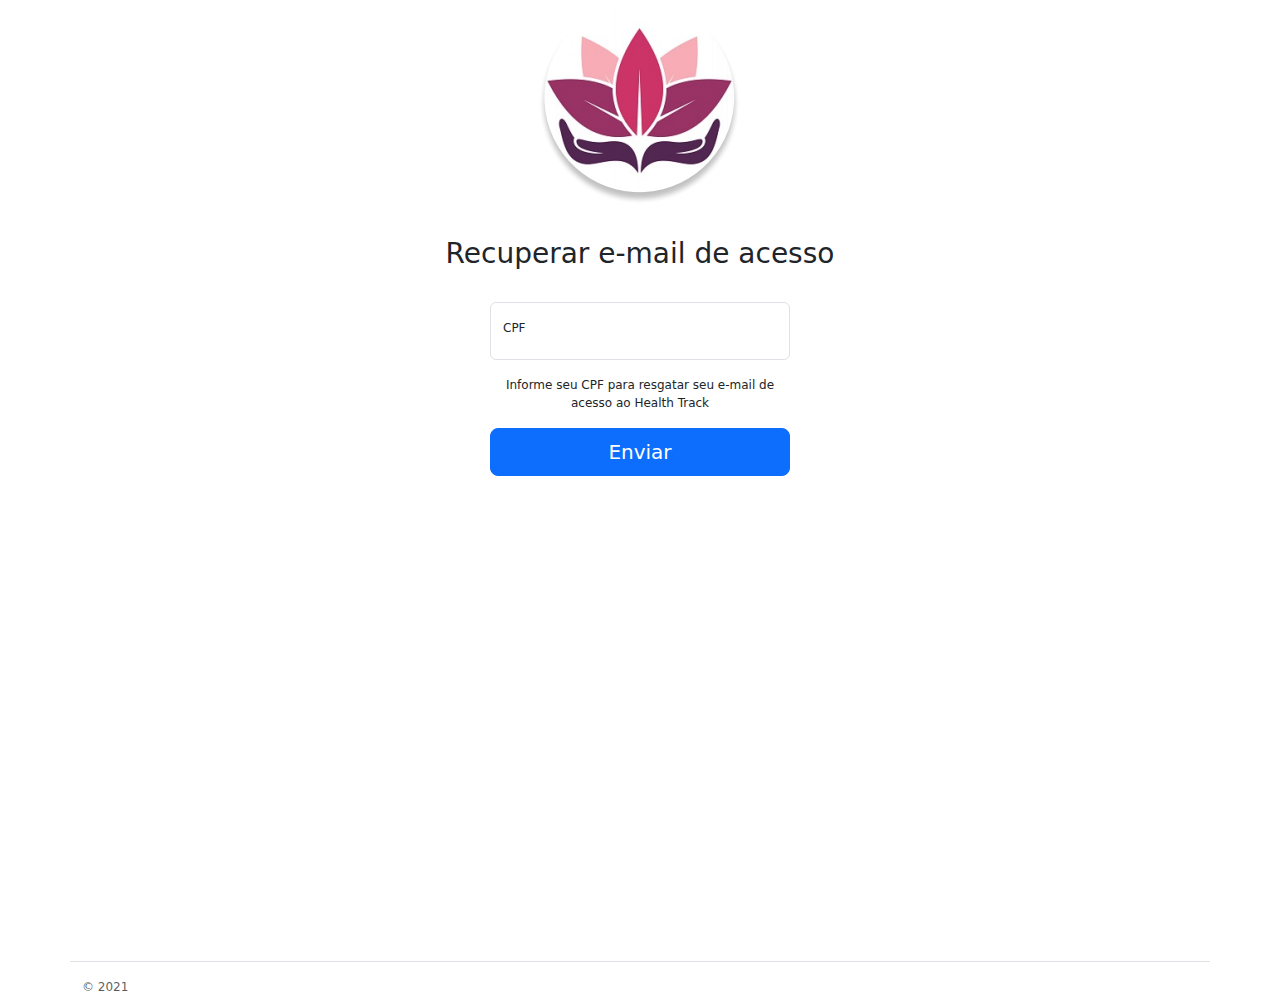
<file: recuperar_email.html>
<!doctype html>
<html lang="pt-br">
  <head>
    <meta charset="utf-8" />
    <meta name="viewport" content="width=device-width, initial-scale=1" />

    <link href="https://cdn.jsdelivr.net/npm/bootstrap@5.0.0-beta3/dist/css/bootstrap.min.css" rel="stylesheet"/>

    <link rel="stylesheet" href="https://cdn.jsdelivr.net/npm/bootstrap-icons@1.4.1/font/bootstrap-icons.css">
    <link href="styles.css" rel="stylesheet">

    <title>Informe seu CPF - HealthTrack</title>
  </head>

  <body class="text-center">
    <div class="container">
      <img class="mb-4" src="imagens/logo_healthtrack.png" alt="" width="213" height="213">
      <h1 class="h3 mb-3 fw-normal">Recuperar e-mail de acesso</h1>

      <div class="row">
        <main class="form-login">
          <form>

            <div class="form-floating">
              <input type="text" class="form-control mb-3" id="floatingInput" placeholder="999.999.999-99">
              <label for="floatingInput">CPF</label>
            </div>

            <div class="container-fluid">
              <p class="text-center">Informe seu CPF para resgatar seu e-mail de acesso ao Health Track</p>
            </div>

            <div>
              <a href="login_email.html"><button class="w-100 btn btn-lg btn-primary" type="button">Enviar</button></a>
            </div>

          </form>
        </main>
      </div>

      <div class="row">
        <footer class="pt-3 mt-4 text-muted border-top">
          &copy; 2021
        </footer>
      </div>
      
    </div>
  </body>
</html>
</file>
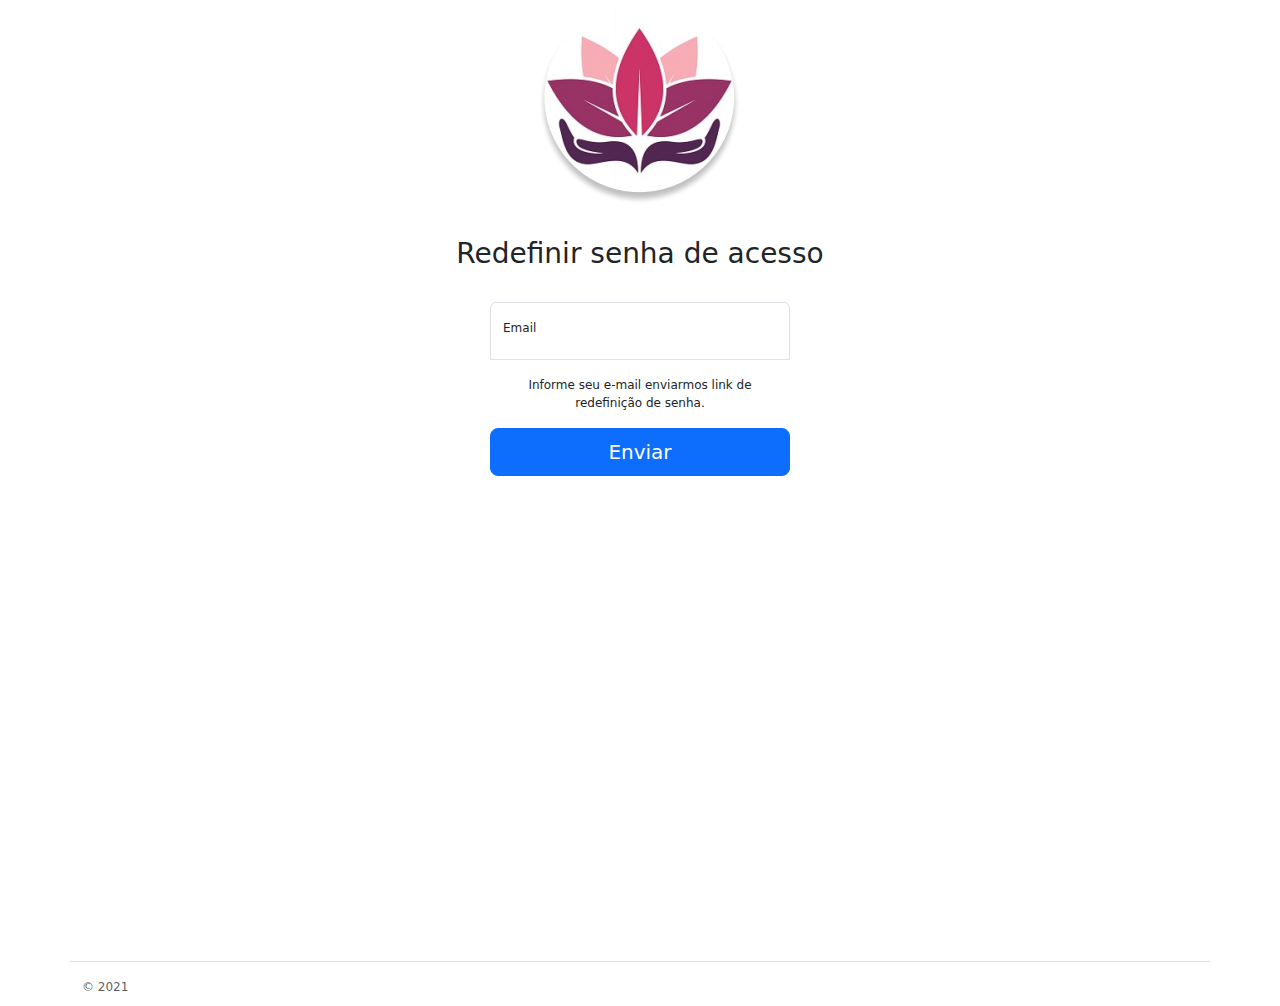
<file: recuperar_senha.html>
<!doctype html>
<html lang="pt-br">
  <head>
    <meta charset="utf-8" />
    <meta name="viewport" content="width=device-width, initial-scale=1" />

    <link href="https://cdn.jsdelivr.net/npm/bootstrap@5.0.0-beta3/dist/css/bootstrap.min.css" rel="stylesheet"/>

    <link rel="stylesheet" href="https://cdn.jsdelivr.net/npm/bootstrap-icons@1.4.1/font/bootstrap-icons.css">
    <link href="styles.css" rel="stylesheet">

    <title>Informe o email de acesso - HealthTrack</title>
  </head>

  <body class="text-center">
    <div class="container">
      <img class="mb-4" src="imagens/logo_healthtrack.png" alt="" width="213" height="213">
      <h1 class="h3 mb-3 fw-normal">Redefinir senha de acesso</h1>

      <div class="row">
        <main class="form-login">
          <form>

            <div class="form-floating">
              <input type="email" class="form-control mb-3" id="floatingInput" placeholder="name@example.com">
              <label for="floatingInput">Email</label>
            </div>

            <div class="container-fluid">
              <p class="text-center">Informe seu e-mail enviarmos link de redefinição de senha.</p>
            </div>

            <div>
              <a href="email_enviado.html"><button class="w-100 btn btn-lg btn-primary" type="button">Enviar</button></a>
            </div>

          </form>
        </main>
      </div>

      <div class="row">
        <footer class="pt-3 mt-4 text-muted border-top">
          &copy; 2021
        </footer>
      </div>
      
    </div>
  </body>
</html>
</file>
<file: styles.css>
html, body {
  height: 100%;
}
.container, .container-fluid {
    background-color: #fff;
  }
  
  .row {
    margin-bottom: 20px;
    box-sizing: border-box;
  }
  
  .bd-placeholder-img {
    font-size: 1.125rem;
    text-anchor: middle;
    -webkit-user-select: none;
    -moz-user-select: none;
    user-select: none;
  }
  
  header, main, footer {
    background-color: #fff;
    font-size: 12px;
    padding: 10px 0;
    text-align: left;
  }
  
  main {
    background-color: #fff;
  }

  header {
    background-color: #fff;
    font-size: 18px;
  }
  
  @media screen and (max-width: 1920px) {
    main {
      height: 70vh;
    }
  }
  
  @media screen and (max-width: 980px) {  
    main {
      height: 60vh;
    }
  }

  @media (min-width: 768px) {
    .bd-placeholder-img-lg {
      font-size: 3.5rem;
    }
  }
  
  @media screen and (max-width: 520px) {
    main {
      height: 50vh;
    }
  }
  
  @media screen and (max-width: 360px) {
    main {
      background-color: var(--bs-warning);
    }
  }

  .form-login {
    background-color: #fff;
    width: 100%;
    max-width: 330px;
    padding: 15px;
    margin: auto;
    border-color: gray;
  }
  
  .form-login .checkbox {
    font-weight: 400;
  }
  
  .form-login .form-floating:focus-within {
    z-index: 2;
  }
  
  .form-login input[type="email"] {
    margin-bottom: -1px;
    border-bottom-right-radius: 0;
    border-bottom-left-radius: 0;
  }
  
  .form-login input[type="password"] {
    margin-bottom: 10px;
    border-top-left-radius: 0;
    border-top-right-radius: 0;
  }

  .img-carousel {
    opacity: 1;
  }

  .image {
    position:relative;
    width:400px;
    height:400px;
}
.image img {
    width:100%;
    vertical-align:top;
}
.image:after {
    content:'\A';
    position:absolute;
    width:100%; height:100%;
    top:0; left:0;
    background:rgba(0,0,0,0.6);
    opacity:0;
    transition: all 0.5s;
    -webkit-transition: all 0.5s;
}
.image:hover:after {
    opacity:1;
}
</file>
